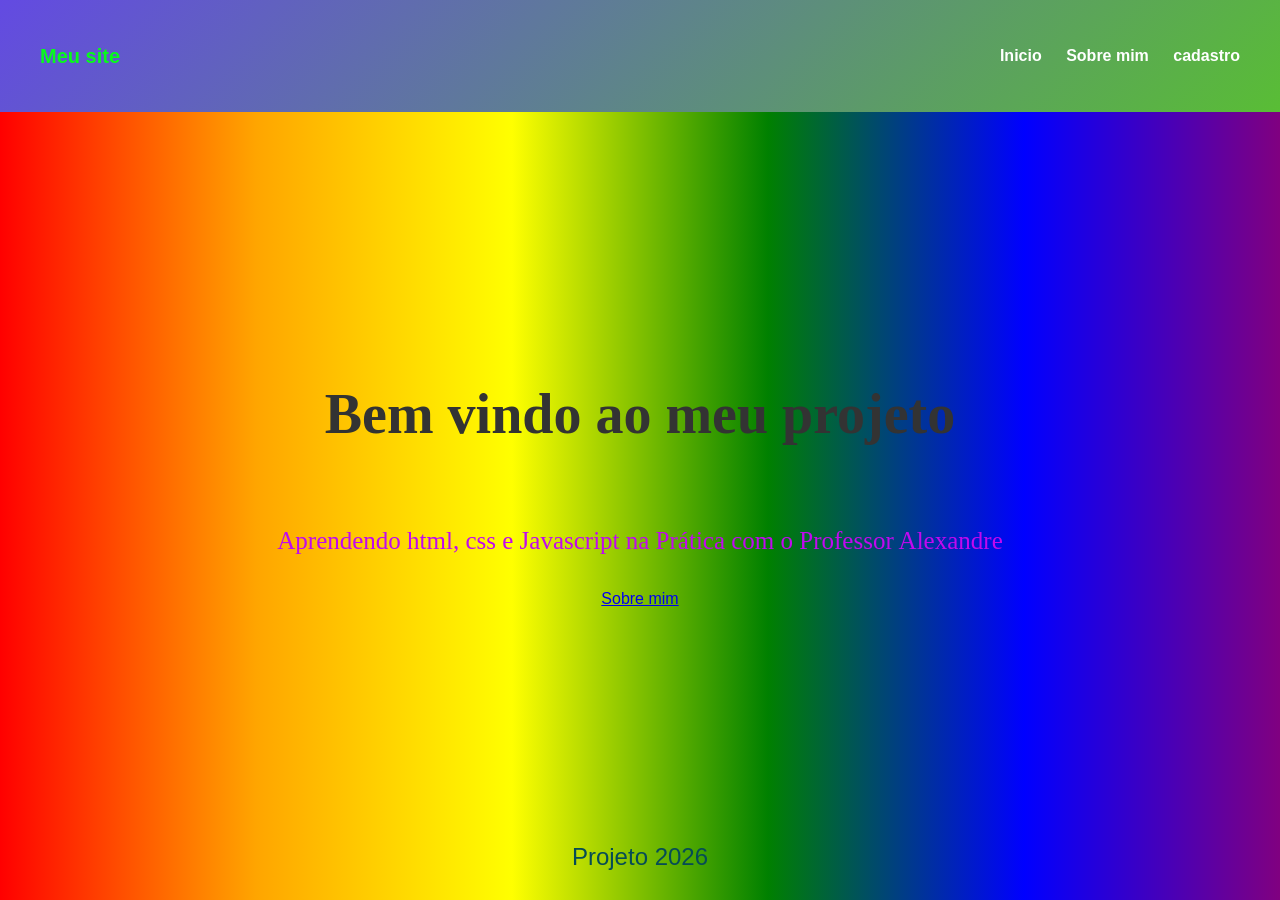
<file: index.html>
<!DOCTYPE html>
<html lang="pt-br">
<head>
    <meta charset="UTF-8">
    <meta name="viewport" content="width=device-width, initial-scale=1.0">
    <title>Meu site </title>
    <link rel="stylesheet" href="css/style.css">
    <head>
    <script src="js/script.js" defer></script>
</head>
</head>
<body>
    <header class="topo">
        <div class="logo"> Meu site </div>
          
        <nav>
    <a href="index.html"> Inicio</a>
    <a href="pages/sobremim.html">Sobre mim</a>
    <a href=""> cadastro</a>
        </nav>
    </header>
    <main>
        <section class="hero">
            <h1> Bem vindo ao meu projeto</h1>
            <p> Aprendendo html, css e Javascript na Prática com o Professor Alexandre</p>
            <a class="botao" href="/pages/sobremim.html"> Sobre mim</a>
        </section>
    </main>
    <footer>
        <p> Projeto 2026 </p>
    </footer>
</body>
</html>
</file>
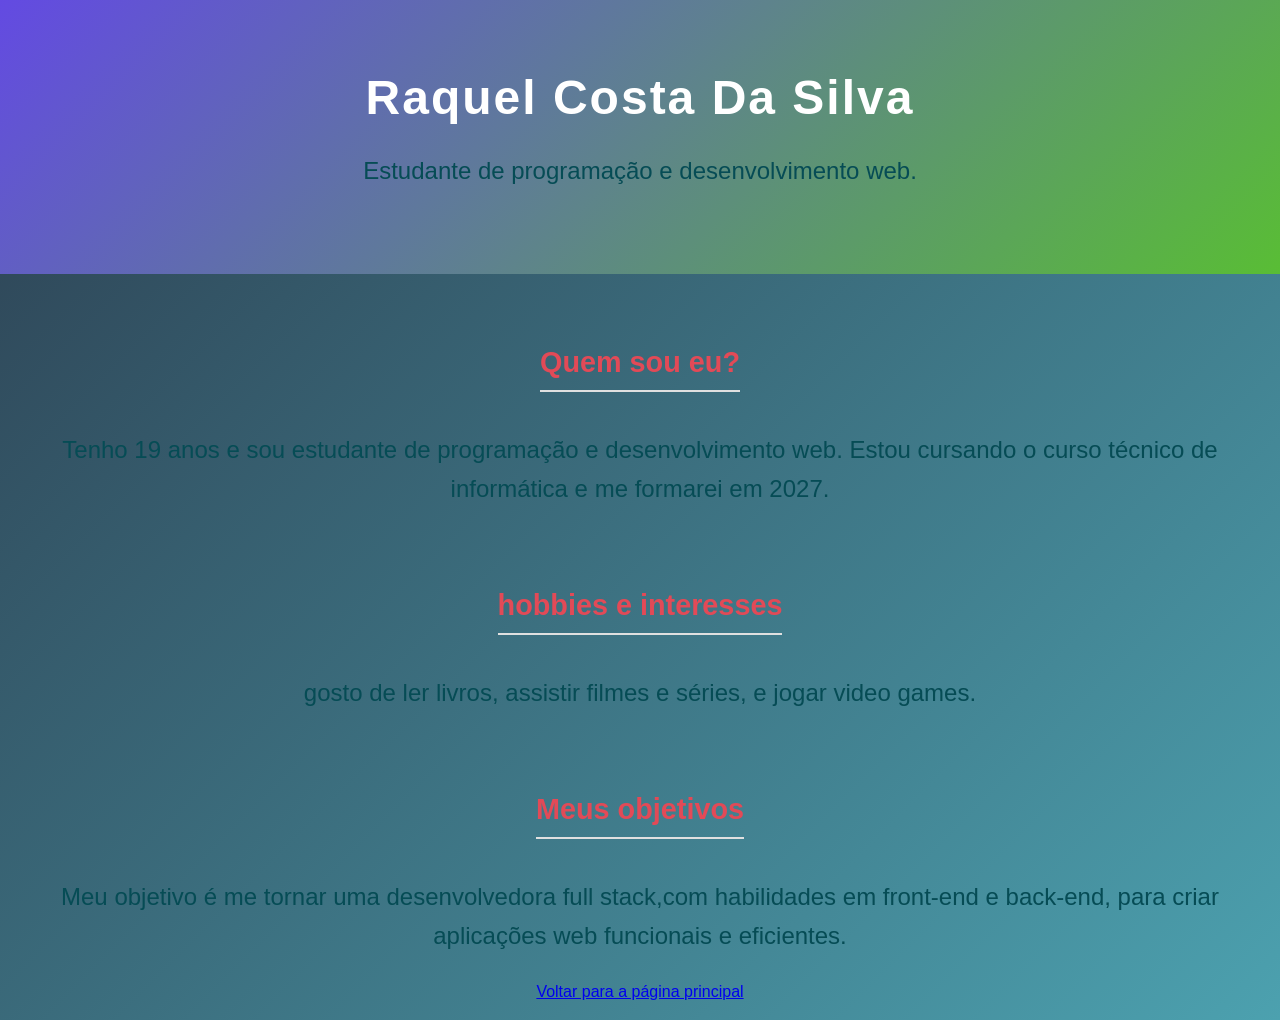
<file: pages/sobremim.html>
<!DOCTYPE html>
<html lang="en">
<head>
    <meta charset="UTF-8">
    <meta name="viewport" content="width=device-width, initial-scale=1.0">
    <title> Sobre mim</title>
    <link rel="stylesheet" href="../css/style.css">
</head>
<body>
    <header>
        <h1> Raquel Costa Da Silva</h1>
        <p>Estudante de programação e desenvolvimento web.</p>
    </header>
    <main>
        <section  class="container">
            <h2> Quem sou eu?</h2>
            <p>Tenho 19 anos e sou estudante de programação e desenvolvimento web. Estou cursando o curso técnico de informática e me formarei em 2027.</p>

            <h2> hobbies e interesses </h2>
            <p>gosto de ler livros, assistir filmes e séries, e jogar video games.</p>


            <h2> Meus objetivos </h2>
            <p>Meu objetivo é me tornar uma desenvolvedora full stack,com habilidades em front-end e back-end, para criar aplicações web funcionais e eficientes.
            </p>
            <a href="../index.html">Voltar para a página principal</a>
        </section>
    </main>
</body>
</html>
</file>
<file: css/style.css>
/* Configurações de cores e fontes */
body {
    font-family: 'Segoe UI', Tahoma, Geneva, Verdana, sans-serif;
    background-color: white; /* Um branco acinzentado bem leve */
    color: #333333; /* Cinza escuro para o texto não cansar os olhos */
    line-height: 1.6;
    margin: 0;
    padding: 0;
    min-height: 100vh;
    background: linear-gradient(135deg, #2c3e50, #4ca1af);
    display: flex;
    flex-direction: column;
    
}

/* Título Principal com destaque */
header {
    background: linear-gradient(135deg, #634ae2, #59bd35); /* Degradê azul moderno */
    color: white;
    padding: 60px 20px;
    text-align: center;
}

header h1 {
    font-size: 3rem;
    margin: 0;
    letter-spacing: 2px;
}

.tagline {
    font-size: 1.2rem;
    opacity: 0.9;
    margin-top: 10px;
}

/* Estilizando o conteúdo */
.conteudo {
    max-width: 500px; /* Deixa o texto centralizado e não espalhado na tela toda */
    margin: 40px auto;
    padding: 0 20px;
    text-align: center;
}

/* Destacando os Títulos das seções */
h2 {
    color: #e24a57; /* Azul combinando com o topo */
    font-size: 1.8rem;
    margin-top: 50px;
    border-bottom: 2px solid #e0e0e0; /* Uma linha fina para separar */
    display: inline-block;
    padding-bottom: 5px;
}

p {
    font-size: 1.5rem;
    margin-top: 15px;
    color: #064c55;

    
}

/* Botão de Voltar discreto e elegante */
.link-voltar {
    display: inline-block;
    margin-top: 50px;
    color: #357abd;
    text-decoration: none;
    font-weight: bold;
    border: 1px solid #357abd;
    padding: 10px 20px;
    border-radius: 10px;
    transition: 0.3s;
}

.link-voltar:hover {
    background-color: #357abd;
    color: white;
    border-radius: 100px;
}

.container{
    border-radius: 10px;
    padding: 15px;
}



.topo{
    display:flex;
    flex-direction: row;
    justify-content: space-between;
    align-items: center;
    padding: 40px;
    background-color: rgba(224, 8, 8, 0.5);
    color: #ffffff;
}

.logo{
    font-size: 20px;
    color: rgb(8, 250, 28);
    font-weight: bold;
}

nav a{
    color:white;
    text-decoration: none;
    margin-left: 20px;
    font-weight: bold;
}

nav a:hover{
    text-decoration: underline;
}

.hero {
    flex: 1;
    display: flex;
    flex-direction: column;
    justify-content: center;
    align-items: center;
    text-align: center;

    background: transparent;
}

.hero h1 {
  font-family: 'Georgia', serif;
  font-size: 56px;
  font-weight: bold;
}

.hero p{
    font-family: 'Georgia', serif;
    font-size: 25px;
    color:rgb(193, 9, 239);

}




.hero {
    background: transparent;
    flex: 1;
}




footer {
    width: 100%;
    padding: 20px 0;
    text-align: center;
    color: white;
    font-size: 10px;
    padding: 0px;


    
}

main {
    flex: 1;
    display: flex;
    flex-direction: column;
    justify-content: center;
    align-items: center;
    text-align: center;
    
}
</file>
